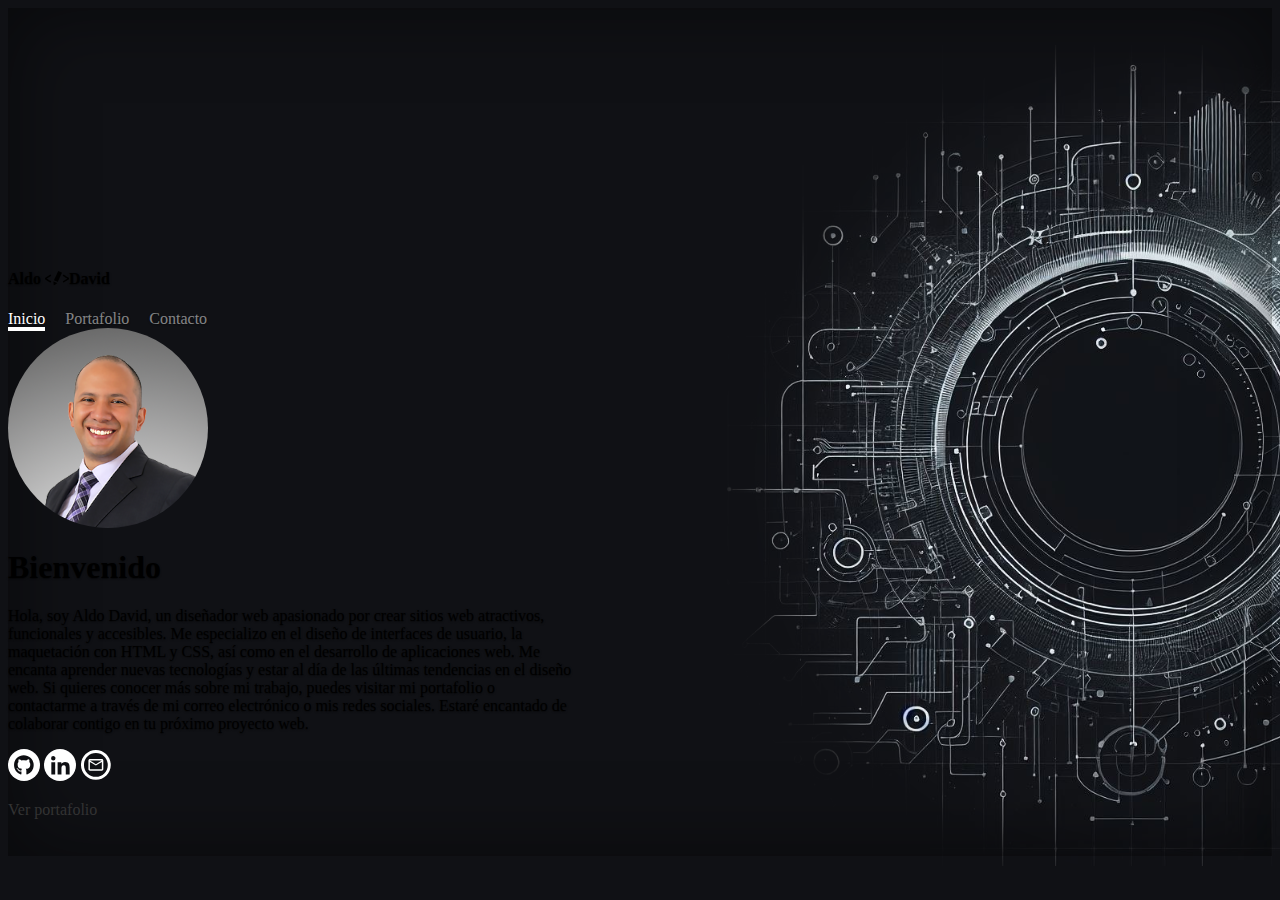
<file: index.html>
<!DOCTYPE html>
<html lang="en" class="h-100" data-bs-theme="auto">
<head>
    <meta charset="UTF-8">
    <meta name="viewport" content="width=device-width, initial-scale=1.0">
    <title>Aldo David</title>
    <link rel="shortcut icon" href="favicon2.ico" type="image/x-icon" />

    <link href="https://cdn.jsdelivr.net/npm/bootstrap@5.3.2/dist/css/bootstrap.min.css" rel="stylesheet" integrity="sha384-T3c6CoIi6uLrA9TneNEoa7RxnatzjcDSCmG1MXxSR1GAsXEV/Dwwykc2MPK8M2HN" crossorigin="anonymous">
    <script src="https://cdn.jsdelivr.net/npm/bootstrap@5.3.2/dist/js/bootstrap.bundle.min.js" integrity="sha384-C6RzsynM9kWDrMNeT87bh95OGNyZPhcTNXj1NW7RuBCsyN/o0jlpcV8Qyq46cDfL" crossorigin="anonymous"></script>

    <link href="styles/cover.css" rel="stylesheet">
    <link href="styles/fasticons.min.css" rel="stylesheet">
</head>
 
<body class="d-flex h-100 text-center text-bg-dark">
    <svg xmlns="http://www.w3.org/2000/svg" class="d-none">
        <symbol id="check2" viewBox="0 0 16 16">
        <path d="M13.854 3.646a.5.5 0 0 1 0 .708l-7 7a.5.5 0 0 1-.708 0l-3.5-3.5a.5.5 0 1 1 .708-.708L6.5 10.293l6.646-6.647a.5.5 0 0 1 .708 0z"/>
        </symbol>
        <symbol id="circle-half" viewBox="0 0 16 16">
        <path d="M8 15A7 7 0 1 0 8 1v14zm0 1A8 8 0 1 1 8 0a8 8 0 0 1 0 16z"/>
        </symbol>
        <symbol id="moon-stars-fill" viewBox="0 0 16 16">
        <path d="M6 .278a.768.768 0 0 1 .08.858 7.208 7.208 0 0 0-.878 3.46c0 4.021 3.278 7.277 7.318 7.277.527 0 1.04-.055 1.533-.16a.787.787 0 0 1 .81.316.733.733 0 0 1-.031.893A8.349 8.349 0 0 1 8.344 16C3.734 16 0 12.286 0 7.71 0 4.266 2.114 1.312 5.124.06A.752.752 0 0 1 6 .278z"/>
        <path d="M10.794 3.148a.217.217 0 0 1 .412 0l.387 1.162c.173.518.579.924 1.097 1.097l1.162.387a.217.217 0 0 1 0 .412l-1.162.387a1.734 1.734 0 0 0-1.097 1.097l-.387 1.162a.217.217 0 0 1-.412 0l-.387-1.162A1.734 1.734 0 0 0 9.31 6.593l-1.162-.387a.217.217 0 0 1 0-.412l1.162-.387a1.734 1.734 0 0 0 1.097-1.097l.387-1.162zM13.863.099a.145.145 0 0 1 .274 0l.258.774c.115.346.386.617.732.732l.774.258a.145.145 0 0 1 0 .274l-.774.258a1.156 1.156 0 0 0-.732.732l-.258.774a.145.145 0 0 1-.274 0l-.258-.774a1.156 1.156 0 0 0-.732-.732l-.774-.258a.145.145 0 0 1 0-.274l.774-.258c.346-.115.617-.386.732-.732L13.863.1z"/>
        </symbol>
        <symbol id="sun-fill" viewBox="0 0 16 16">
        <path d="M8 12a4 4 0 1 0 0-8 4 4 0 0 0 0 8zM8 0a.5.5 0 0 1 .5.5v2a.5.5 0 0 1-1 0v-2A.5.5 0 0 1 8 0zm0 13a.5.5 0 0 1 .5.5v2a.5.5 0 0 1-1 0v-2A.5.5 0 0 1 8 13zm8-5a.5.5 0 0 1-.5.5h-2a.5.5 0 0 1 0-1h2a.5.5 0 0 1 .5.5zM3 8a.5.5 0 0 1-.5.5h-2a.5.5 0 0 1 0-1h2A.5.5 0 0 1 3 8zm10.657-5.657a.5.5 0 0 1 0 .707l-1.414 1.415a.5.5 0 1 1-.707-.708l1.414-1.414a.5.5 0 0 1 .707 0zm-9.193 9.193a.5.5 0 0 1 0 .707L3.05 13.657a.5.5 0 0 1-.707-.707l1.414-1.414a.5.5 0 0 1 .707 0zm9.193 2.121a.5.5 0 0 1-.707 0l-1.414-1.414a.5.5 0 0 1 .707-.707l1.414 1.414a.5.5 0 0 1 0 .707zM4.464 4.465a.5.5 0 0 1-.707 0L2.343 3.05a.5.5 0 1 1 .707-.707l1.414 1.414a.5.5 0 0 1 0 .708z"/>
        </symbol>
        <symbol id="github" viewBox="0 0 32 32">
        <path d="M0 0v32h32V0H0zm18.855 24.555c-.45.08-.616-.198-.616-.428 0-.29.011-1.768.011-2.963 0-.835-.279-1.366-.605-1.644 1.982-.22 4.071-.493 4.071-3.916 0-.975-.348-1.463-.916-2.09.091-.23.396-1.178-.091-2.41-.745-.23-2.448.959-2.448.959a8.346 8.346 0 00-2.229-.3c-.755 0-1.521.101-2.228.3 0 0-1.704-1.19-2.449-.96-.487 1.227-.187 2.176-.09 2.411-.569.627-.836 1.115-.836 2.09 0 3.407 1.998 3.696 3.98 3.916-.257.23-.488.626-.568 1.194-.509.23-1.81.627-2.587-.744a1.866 1.866 0 00-1.367-.916c-.867-.011-.058.546-.058.546.578.268.985 1.296.985 1.296.52 1.591 3.006 1.056 3.006 1.056 0 .744.01 1.955.01 2.175 0 .23-.16.509-.616.428-3.535-1.184-6.01-4.548-6.01-8.48 0-4.918 3.76-8.652 8.678-8.652 4.918 0 8.904 3.734 8.904 8.652.005 3.932-2.395 7.302-5.93 8.48zM13.6 21.282c-.102.022-.198-.021-.209-.09-.01-.081.059-.15.16-.172.103-.011.199.032.21.101.016.07-.054.14-.161.161zm-.509-.048c0 .07-.08.128-.187.128-.118.011-.199-.048-.199-.128 0-.07.08-.129.188-.129.102-.01.198.049.198.129zm-.734-.059c-.021.07-.128.102-.22.07-.101-.022-.17-.102-.15-.172.022-.07.13-.102.22-.08.107.032.177.112.15.182zm-.659-.29c-.048.06-.15.049-.23-.031-.08-.07-.102-.172-.048-.22.048-.059.15-.048.23.032.07.07.096.177.048.22zm-.487-.487c-.049.032-.14 0-.199-.08-.058-.08-.058-.172 0-.21.06-.047.15-.01.199.07.059.08.059.177 0 .22zm-.348-.52c-.049.049-.13.022-.188-.032-.059-.07-.07-.15-.021-.187.048-.048.128-.021.187.032.059.07.07.15.022.188zm-.36-.396c-.02.048-.09.06-.15.022-.07-.033-.101-.091-.08-.14.022-.032.08-.048.15-.021.07.037.102.096.08.14z"/>
        </symbol>
        <symbol id="linkedin" viewBox="0 0 32 32">
        <path d="M32 0H0v32h32V0zM11.254 24.571H7.696V13.118h3.563V24.57h-.005zM9.475 11.554a2.063 2.063 0 010-4.125c1.136 0 2.063.926 2.063 2.062a2.06 2.06 0 01-2.063 2.063zM24.587 24.57H21.03V19c0-1.329-.026-3.037-1.848-3.037-1.853 0-2.137 1.446-2.137 2.94v5.668h-3.558V13.118H16.9v1.564h.048c.477-.9 1.64-1.848 3.37-1.848 3.6 0 4.27 2.373 4.27 5.459v6.278z"/>
        </symbol>
        <symbol id="email2" viewBox="0 0 24 24">
        <path fill-rule="evenodd" clip-rule="evenodd" d="M16 8H8C7.45 8 7.005 8.45 7.005 9L7 15C7 15.55 7.45 16 8 16H16C16.55 16 17 15.55 17 15V9C17 8.45 16.55 8 16 8ZM8.00001 9.99997L12 12.5L16 9.99997V15H8.00001V9.99997ZM8.00001 9.00001L12 11.5L16 9.00001H8.00001Z" fill="#ffffff"/>
        <path fill-rule="evenodd" clip-rule="evenodd" d="M12 22C17.5228 22 22 17.5228 22 12C22 6.47715 17.5228 2 12 2C6.47715 2 2 6.47715 2 12C2 17.5228 6.47715 22 12 22ZM12 20C16.4183 20 20 16.4183 20 12C20 7.58172 16.4183 4 12 4C7.58172 4 4 7.58172 4 12C4 16.4183 7.58172 20 12 20Z" fill="#ffffff"/>  
        </symbol>
        <symbol id="aldodavidlogo" viewBox="0 0 81.174026 48.778725"><g
        transform="translate(-61.51571,-190.398)"><path d="m 91.296707,253.01613 c -0.127407,-0.41825 -0.60334,-4.50505 -0.808934,-6.94625 -0.08579,-1.01865 -0.284236,-2.78018 -0.440994,-3.91453 -0.156758,-1.13434 -0.218791,-2.12866 -0.137852,-2.20959 0.08094,-0.0809 1.018154,0.27024 2.082701,0.78041 1.064547,0.51016 3.007102,1.4292 4.316789,2.0423 1.309688,0.61311 3.24445,1.52002 4.299483,2.01536 1.05503,0.49535 1.91823,0.95598 1.91823,1.02363 0,0.10553 -8.26278,5.73126 -10.392843,7.07598 -0.548396,0.34621 -0.761254,0.37997 -0.83658,0.13269 z M 74.871086,240.64961 c -10.042527,-6.27314 -11.388204,-7.10891 -12.36319,-7.67845 l -0.992188,-0.57959 v -2.07022 -2.07021 l 5.417753,-3.39376 c 2.979765,-1.86656 6.581405,-4.10942 8.003646,-4.98413 1.422241,-0.87471 3.089543,-1.91651 3.705115,-2.31511 0.615571,-0.3986 1.226989,-0.72472 1.358706,-0.72472 0.22934,0 2.416864,3.41862 2.416864,3.77702 0,0.18334 -1.717883,1.31938 -6.482292,4.28675 -9.263586,5.76957 -8.625525,5.32061 -8.069792,5.67806 1.49406,0.96097 6.883122,4.35746 10.381792,6.54319 2.290245,1.43079 4.165479,2.6822 4.167187,2.78091 0.0048,0.27835 -1.85616,3.33357 -2.20878,3.62622 -0.220124,0.18268 -1.812913,-0.67598 -5.334821,-2.87596 z m 48.311284,1.96742 c -0.44687,-0.66214 -0.81249,-1.30241 -0.81249,-1.42281 0,-0.12041 -0.17859,-0.36715 -0.39688,-0.5483 -0.21828,-0.18116 -0.39687,-0.42973 -0.39687,-0.55237 0,-0.25943 3.60147,-2.62658 8.06979,-5.30407 1.01865,-0.61038 1.91162,-1.18968 1.98438,-1.28731 0.0728,-0.0976 0.97144,-0.66457 1.99707,-1.25984 1.02563,-0.59528 2.13404,-1.30036 2.46314,-1.56685 l 0.59837,-0.48452 -1.6694,-1.00517 c -0.91816,-0.55284 -2.35152,-1.44493 -3.18522,-1.98242 -0.83371,-0.53748 -2.56012,-1.61947 -3.83646,-2.40442 -3.52336,-2.16686 -6.42167,-4.05226 -6.42167,-4.17741 0,-0.26028 2.41621,-3.78733 2.58888,-3.77911 0.10408,0.005 1.32034,0.71766 2.70279,1.58377 1.38244,0.86611 3.34698,2.07227 4.36562,2.68035 1.01865,0.60808 1.91162,1.1753 1.98438,1.2605 0.0728,0.0852 0.37041,0.29838 0.66146,0.47374 0.73983,0.44577 3.29873,2.00824 3.81097,2.327 0.23385,0.14552 1.37705,0.8556 2.54044,1.57795 1.16339,0.72235 2.2054,1.43672 2.31559,1.5875 0.11018,0.15077 0.16971,1.10627 0.13229,2.12333 l -0.068,1.8492 -5.55625,3.50178 c -3.05594,1.92597 -5.81711,3.65368 -6.13593,3.83934 -1.39565,0.81276 -3.25337,1.96069 -4.89635,3.02559 -0.97452,0.63164 -1.82929,1.14844 -1.89948,1.14844 -0.0702,0 -0.49325,-0.54175 -0.94013,-1.20389 z m -20.52395,-1.72472 c -0.58208,-0.283 -2.54661,-1.21121 -4.365623,-2.0627 -1.819015,-0.85149 -3.991906,-1.87137 -4.82865,-2.26639 -0.836745,-0.39503 -1.521355,-0.82567 -1.521355,-0.95697 0,-0.26474 0.936632,-2.34682 2.910417,-6.46971 0.718673,-1.50118 1.679451,-3.54405 2.135064,-4.53971 1.066755,-2.3312 1.982934,-4.30191 4.347227,-9.35091 2.30867,-4.93022 3.26211,-7.00052 4.23426,-9.19427 0.40304,-0.90951 0.88027,-1.65365 1.06051,-1.65365 0.30823,0 1.70302,0.60528 6.08232,2.63947 4.4367,2.06084 6.19394,2.92994 6.2989,3.11532 0.0618,0.10908 -0.37772,1.22019 -0.97663,2.46913 -0.59892,1.24893 -1.49346,3.15393 -1.98787,4.23333 -0.49441,1.0794 -1.65527,3.55563 -2.57969,5.50273 -0.92441,1.9471 -1.68075,3.58221 -1.68075,3.63357 0,0.0513 -0.77391,1.71823 -1.7198,3.70416 -0.94588,1.98594 -1.71979,3.64657 -1.71979,3.69031 0,0.0437 -0.72668,1.60581 -1.61485,3.47127 -0.88818,1.86547 -1.71867,3.65964 -1.84554,3.98707 -0.27832,0.71827 -0.82517,0.73004 -2.22815,0.0479 z"
        /></g></symbol>
    </svg>

    <div class="dropdown position-fixed bottom-0 end-0 mb-3 me-3 bd-mode-toggle" style="visibility: hidden;">
        <button class="btn btn-bd-primary py-2 dropdown-toggle d-flex align-items-center"
                id="bd-lang"
                type="button"
                aria-expanded="false"
                data-bs-toggle="dropdown"
                aria-label="Toggle language (auto)">
        ES
        <span class="visually-hidden" id="bd-theme-text">Cambiar idioma</span>
        </button>
        <ul class="dropdown-menu dropdown-menu-end shadow" aria-labelledby="bd-theme-text">
        <li>
            <button type="button" class="dropdown-item d-flex align-items-center" data-bs-theme-value="es" aria-pressed="true">
            ES Español
            <svg class="bi ms-auto d-none" width="1em" height="1em"><use href="#check2"></use></svg>
            </button>
        </li>
        <li>
            <button type="button" class="dropdown-item d-flex align-items-center" data-bs-theme-value="en" aria-pressed="false">
            EN English
            <svg class="bi ms-auto d-none" width="1em" height="1em"><use href="#check2"></use></svg>
            </button>
        </li>
        </ul>
    </div>

        
    <div class="cover-container d-flex w-100 h-100 p-3 mx-auto flex-column">
      <header class="mb-auto">
        <div>
          <h4 class="float-md-start mb-0" style="vertical-align: top">Aldo <svg class="bi me-2 opacity-50 theme-icon" width="1.5em" height="1.5em"><use href="#aldodavidlogo"></use></svg>David</h4>
          <nav class="nav nav-masthead justify-content-center float-md-end">
            <a class="nav-link fw-bold py-1 px-0 active" aria-current="page" href="index.html">Inicio</a>
            <a class="nav-link fw-bold py-1 px-0" href="projects.html">Portafolio</a>
            <a class="nav-link fw-bold py-1 px-0" href="contact.html">Contacto</a>
          </nav>
        </div>
      </header>
    
      
      <main class="wrapper_index px-3"> 
      
        <div class="grid-izq">  
        <div class="fotoaldo"></div>
        <h1>Bienvenido</h1>
      
        
      
        <p class="lead">Hola, soy Aldo David, un diseñador web apasionado por crear sitios web atractivos, funcionales y accesibles. Me especializo en el diseño de interfaces de usuario, la maquetación con HTML y CSS, así como en el desarrollo de aplicaciones web. Me encanta aprender nuevas tecnologías y estar al día de las últimas tendencias en el diseño web. Si quieres conocer más sobre mi trabajo, puedes visitar mi portafolio o contactarme a través de mi correo electrónico o mis redes sociales. Estaré encantado de colaborar contigo en tu próximo proyecto web.</p>

        <a href="https://github.com/aldodavidestela" target="_blank">
        <div class="icon is-circle">
            <svg>
                <use xlink:href="#github"></use>
            </svg>
        </div>
        </a>

        <a href="https://www.linkedin.com/in/aldoestela/" target="_blank">
        <div class="icon is-circle">
            <svg>
                <use xlink:href="#linkedin"></use>
            </svg>
        </div>
        </a>

        <a href="mailto:aldo.david@gmail.com" target="_blank">
          <div class="icon is-circle">  
              <svg>
                  <use href="#email2"></use>
              </svg>
          </div>
          </a>

        <p class="lead">
          <a href="projects.html" class="btn btn-lg btn-light fw-bold border-white bg-white">Ver portafolio</a>
        </p>
      </div>

        <div class="grid-der-index">
          <iframe width="560" height="315" src="https://www.youtube.com/embed/F8pM4gDMqg0?si=1RXhsPLoy7HNcX51" title="YouTube video player" frameborder="0" allow="accelerometer; autoplay; clipboard-write; encrypted-media; gyroscope; picture-in-picture; web-share" allowfullscreen></iframe>
        </div>

      </main>
    
      <footer class="mt-auto text-white-50">
        <p style="visibility: hidden; font-size: 60%">Cover template for <a href="https://getbootstrap.com/" class="text-white">Bootstrap</a>, by <a href="https://twitter.com/mdo" class="text-white">@mdo</a>.</p>
      </footer>
    </div>
    
    <script src="js/fasticons.min.js"></script>

</body>
</html>
</file>
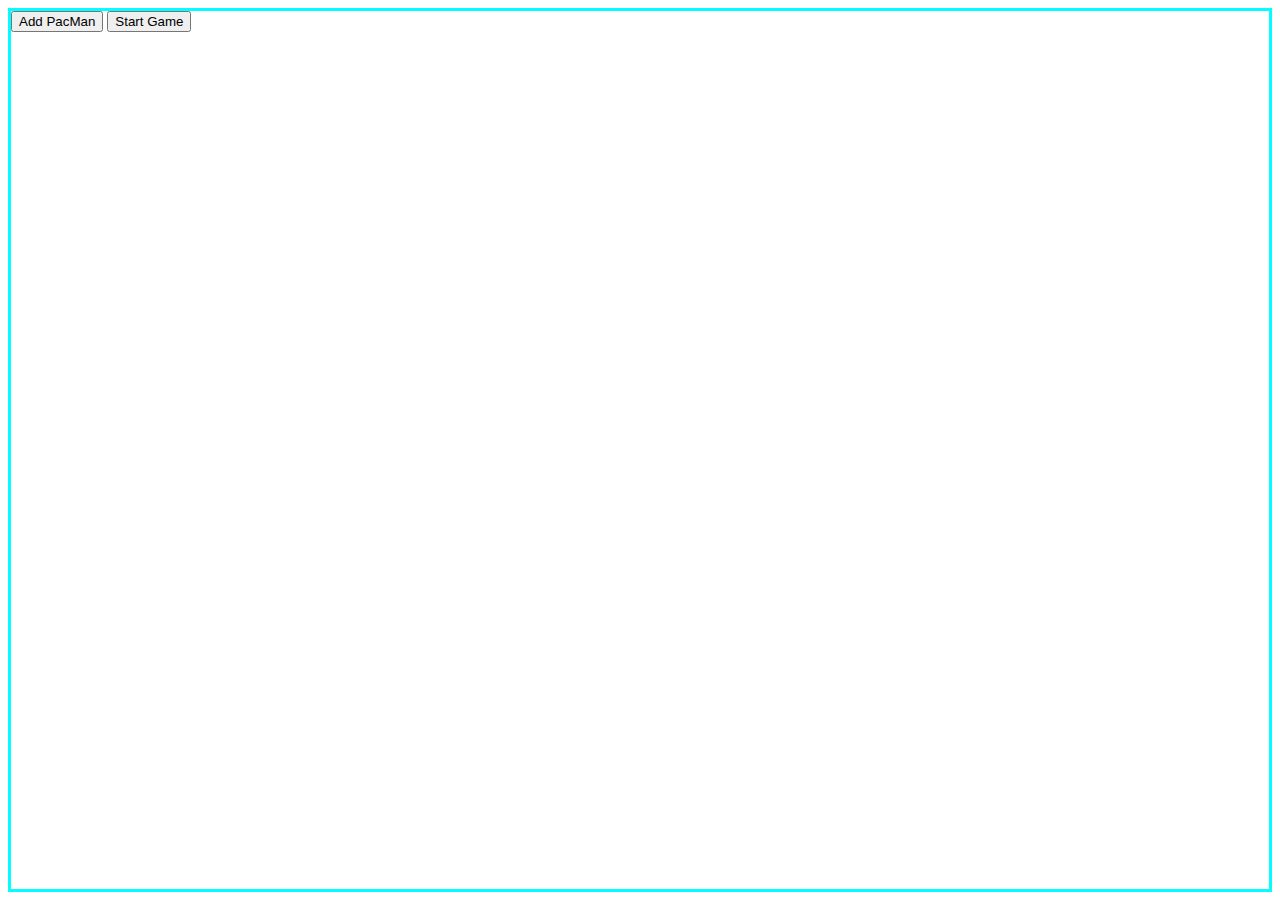
<file: js/pacmen/index.html>
<html>
<head>
    <script src="pacmen.js"></script>
</head>

<body style="border-style: solid; border-color: cyan; overflow: hidden">
    <div id='game'>
        <button onclick='makeOne()' width='200' height='30'>Add PacMan</button>
        <button onclick='update()' width='200' height='30'>Start Game</button>

    </div>
</body>

</html>
</file>
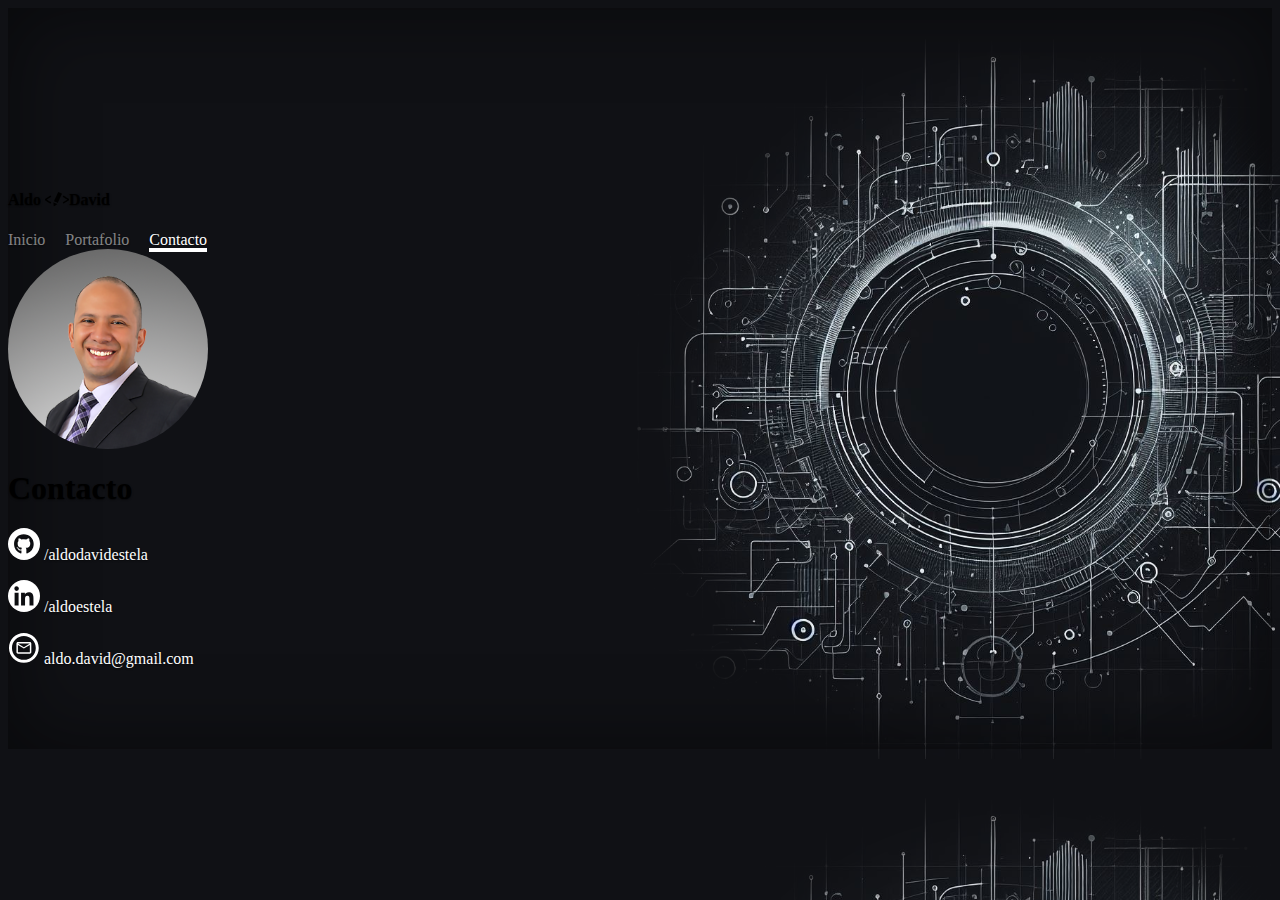
<file: contact.html>
<!DOCTYPE html>
<html lang="en" class="h-100" data-bs-theme="auto">
<head>
    <meta charset="UTF-8">
    <meta name="viewport" content="width=device-width, initial-scale=1.0">
    <title>Aldo David</title>
    <link rel="shortcut icon" href="favicon2.ico" type="image/x-icon" />

    <link href="https://cdn.jsdelivr.net/npm/bootstrap@5.3.2/dist/css/bootstrap.min.css" rel="stylesheet" integrity="sha384-T3c6CoIi6uLrA9TneNEoa7RxnatzjcDSCmG1MXxSR1GAsXEV/Dwwykc2MPK8M2HN" crossorigin="anonymous">
    <script src="https://cdn.jsdelivr.net/npm/bootstrap@5.3.2/dist/js/bootstrap.bundle.min.js" integrity="sha384-C6RzsynM9kWDrMNeT87bh95OGNyZPhcTNXj1NW7RuBCsyN/o0jlpcV8Qyq46cDfL" crossorigin="anonymous"></script>

    <link href="styles/cover.css" rel="stylesheet">
    <link href="styles/fasticons.min.css" rel="stylesheet">
  </head>
 
<body class="d-flex h-100 text-center text-bg-dark">
    <svg xmlns="http://www.w3.org/2000/svg" class="d-none">
        <symbol id="github" viewBox="0 0 32 32">
        <path d="M0 0v32h32V0H0zm18.855 24.555c-.45.08-.616-.198-.616-.428 0-.29.011-1.768.011-2.963 0-.835-.279-1.366-.605-1.644 1.982-.22 4.071-.493 4.071-3.916 0-.975-.348-1.463-.916-2.09.091-.23.396-1.178-.091-2.41-.745-.23-2.448.959-2.448.959a8.346 8.346 0 00-2.229-.3c-.755 0-1.521.101-2.228.3 0 0-1.704-1.19-2.449-.96-.487 1.227-.187 2.176-.09 2.411-.569.627-.836 1.115-.836 2.09 0 3.407 1.998 3.696 3.98 3.916-.257.23-.488.626-.568 1.194-.509.23-1.81.627-2.587-.744a1.866 1.866 0 00-1.367-.916c-.867-.011-.058.546-.058.546.578.268.985 1.296.985 1.296.52 1.591 3.006 1.056 3.006 1.056 0 .744.01 1.955.01 2.175 0 .23-.16.509-.616.428-3.535-1.184-6.01-4.548-6.01-8.48 0-4.918 3.76-8.652 8.678-8.652 4.918 0 8.904 3.734 8.904 8.652.005 3.932-2.395 7.302-5.93 8.48zM13.6 21.282c-.102.022-.198-.021-.209-.09-.01-.081.059-.15.16-.172.103-.011.199.032.21.101.016.07-.054.14-.161.161zm-.509-.048c0 .07-.08.128-.187.128-.118.011-.199-.048-.199-.128 0-.07.08-.129.188-.129.102-.01.198.049.198.129zm-.734-.059c-.021.07-.128.102-.22.07-.101-.022-.17-.102-.15-.172.022-.07.13-.102.22-.08.107.032.177.112.15.182zm-.659-.29c-.048.06-.15.049-.23-.031-.08-.07-.102-.172-.048-.22.048-.059.15-.048.23.032.07.07.096.177.048.22zm-.487-.487c-.049.032-.14 0-.199-.08-.058-.08-.058-.172 0-.21.06-.047.15-.01.199.07.059.08.059.177 0 .22zm-.348-.52c-.049.049-.13.022-.188-.032-.059-.07-.07-.15-.021-.187.048-.048.128-.021.187.032.059.07.07.15.022.188zm-.36-.396c-.02.048-.09.06-.15.022-.07-.033-.101-.091-.08-.14.022-.032.08-.048.15-.021.07.037.102.096.08.14z"/>
        </symbol>
        <symbol id="linkedin" viewBox="0 0 32 32">
        <path d="M32 0H0v32h32V0zM11.254 24.571H7.696V13.118h3.563V24.57h-.005zM9.475 11.554a2.063 2.063 0 010-4.125c1.136 0 2.063.926 2.063 2.062a2.06 2.06 0 01-2.063 2.063zM24.587 24.57H21.03V19c0-1.329-.026-3.037-1.848-3.037-1.853 0-2.137 1.446-2.137 2.94v5.668h-3.558V13.118H16.9v1.564h.048c.477-.9 1.64-1.848 3.37-1.848 3.6 0 4.27 2.373 4.27 5.459v6.278z"/>
        </symbol>
        <symbol id="email2" viewBox="0 0 24 24">
        <path fill-rule="evenodd" clip-rule="evenodd" d="M16 8H8C7.45 8 7.005 8.45 7.005 9L7 15C7 15.55 7.45 16 8 16H16C16.55 16 17 15.55 17 15V9C17 8.45 16.55 8 16 8ZM8.00001 9.99997L12 12.5L16 9.99997V15H8.00001V9.99997ZM8.00001 9.00001L12 11.5L16 9.00001H8.00001Z" fill="#ffffff"/>
        <path fill-rule="evenodd" clip-rule="evenodd" d="M12 22C17.5228 22 22 17.5228 22 12C22 6.47715 17.5228 2 12 2C6.47715 2 2 6.47715 2 12C2 17.5228 6.47715 22 12 22ZM12 20C16.4183 20 20 16.4183 20 12C20 7.58172 16.4183 4 12 4C7.58172 4 4 7.58172 4 12C4 16.4183 7.58172 20 12 20Z" fill="#ffffff"/>  
        </symbol>
        <symbol id="aldodavidlogo" viewBox="0 0 81.174026 48.778725"><g
        transform="translate(-61.51571,-190.398)"><path d="m 91.296707,253.01613 c -0.127407,-0.41825 -0.60334,-4.50505 -0.808934,-6.94625 -0.08579,-1.01865 -0.284236,-2.78018 -0.440994,-3.91453 -0.156758,-1.13434 -0.218791,-2.12866 -0.137852,-2.20959 0.08094,-0.0809 1.018154,0.27024 2.082701,0.78041 1.064547,0.51016 3.007102,1.4292 4.316789,2.0423 1.309688,0.61311 3.24445,1.52002 4.299483,2.01536 1.05503,0.49535 1.91823,0.95598 1.91823,1.02363 0,0.10553 -8.26278,5.73126 -10.392843,7.07598 -0.548396,0.34621 -0.761254,0.37997 -0.83658,0.13269 z M 74.871086,240.64961 c -10.042527,-6.27314 -11.388204,-7.10891 -12.36319,-7.67845 l -0.992188,-0.57959 v -2.07022 -2.07021 l 5.417753,-3.39376 c 2.979765,-1.86656 6.581405,-4.10942 8.003646,-4.98413 1.422241,-0.87471 3.089543,-1.91651 3.705115,-2.31511 0.615571,-0.3986 1.226989,-0.72472 1.358706,-0.72472 0.22934,0 2.416864,3.41862 2.416864,3.77702 0,0.18334 -1.717883,1.31938 -6.482292,4.28675 -9.263586,5.76957 -8.625525,5.32061 -8.069792,5.67806 1.49406,0.96097 6.883122,4.35746 10.381792,6.54319 2.290245,1.43079 4.165479,2.6822 4.167187,2.78091 0.0048,0.27835 -1.85616,3.33357 -2.20878,3.62622 -0.220124,0.18268 -1.812913,-0.67598 -5.334821,-2.87596 z m 48.311284,1.96742 c -0.44687,-0.66214 -0.81249,-1.30241 -0.81249,-1.42281 0,-0.12041 -0.17859,-0.36715 -0.39688,-0.5483 -0.21828,-0.18116 -0.39687,-0.42973 -0.39687,-0.55237 0,-0.25943 3.60147,-2.62658 8.06979,-5.30407 1.01865,-0.61038 1.91162,-1.18968 1.98438,-1.28731 0.0728,-0.0976 0.97144,-0.66457 1.99707,-1.25984 1.02563,-0.59528 2.13404,-1.30036 2.46314,-1.56685 l 0.59837,-0.48452 -1.6694,-1.00517 c -0.91816,-0.55284 -2.35152,-1.44493 -3.18522,-1.98242 -0.83371,-0.53748 -2.56012,-1.61947 -3.83646,-2.40442 -3.52336,-2.16686 -6.42167,-4.05226 -6.42167,-4.17741 0,-0.26028 2.41621,-3.78733 2.58888,-3.77911 0.10408,0.005 1.32034,0.71766 2.70279,1.58377 1.38244,0.86611 3.34698,2.07227 4.36562,2.68035 1.01865,0.60808 1.91162,1.1753 1.98438,1.2605 0.0728,0.0852 0.37041,0.29838 0.66146,0.47374 0.73983,0.44577 3.29873,2.00824 3.81097,2.327 0.23385,0.14552 1.37705,0.8556 2.54044,1.57795 1.16339,0.72235 2.2054,1.43672 2.31559,1.5875 0.11018,0.15077 0.16971,1.10627 0.13229,2.12333 l -0.068,1.8492 -5.55625,3.50178 c -3.05594,1.92597 -5.81711,3.65368 -6.13593,3.83934 -1.39565,0.81276 -3.25337,1.96069 -4.89635,3.02559 -0.97452,0.63164 -1.82929,1.14844 -1.89948,1.14844 -0.0702,0 -0.49325,-0.54175 -0.94013,-1.20389 z m -20.52395,-1.72472 c -0.58208,-0.283 -2.54661,-1.21121 -4.365623,-2.0627 -1.819015,-0.85149 -3.991906,-1.87137 -4.82865,-2.26639 -0.836745,-0.39503 -1.521355,-0.82567 -1.521355,-0.95697 0,-0.26474 0.936632,-2.34682 2.910417,-6.46971 0.718673,-1.50118 1.679451,-3.54405 2.135064,-4.53971 1.066755,-2.3312 1.982934,-4.30191 4.347227,-9.35091 2.30867,-4.93022 3.26211,-7.00052 4.23426,-9.19427 0.40304,-0.90951 0.88027,-1.65365 1.06051,-1.65365 0.30823,0 1.70302,0.60528 6.08232,2.63947 4.4367,2.06084 6.19394,2.92994 6.2989,3.11532 0.0618,0.10908 -0.37772,1.22019 -0.97663,2.46913 -0.59892,1.24893 -1.49346,3.15393 -1.98787,4.23333 -0.49441,1.0794 -1.65527,3.55563 -2.57969,5.50273 -0.92441,1.9471 -1.68075,3.58221 -1.68075,3.63357 0,0.0513 -0.77391,1.71823 -1.7198,3.70416 -0.94588,1.98594 -1.71979,3.64657 -1.71979,3.69031 0,0.0437 -0.72668,1.60581 -1.61485,3.47127 -0.88818,1.86547 -1.71867,3.65964 -1.84554,3.98707 -0.27832,0.71827 -0.82517,0.73004 -2.22815,0.0479 z"
        /></g></symbol>
    </svg>
        
    <div class="cover-container d-flex w-100 h-100 p-3 mx-auto flex-column">
      <header class="mb-auto">
        <div>
          <h4 class="float-md-start mb-0">Aldo <svg class="bi me-2 opacity-50 theme-icon" width="1.5em" height="1.5em"><use href="#aldodavidlogo"></use></svg>David</h4>
          <nav class="nav nav-masthead justify-content-center float-md-end">
            <a class="nav-link fw-bold py-1 px-0" href="index.html">Inicio</a>
            <a class="nav-link fw-bold py-1 px-0" href="projects.html">Portafolio</a>
            <a class="nav-link fw-bold py-1 px-0 active" aria-current="page" href="contact.html">Contacto</a>
          </nav>
        </div>
      </header>
    
      <main class="wrapper">
        
        <div class="grid-izq">
        <div class="fotoaldo"></div>
        <h1>Contacto</h1>
        <p><a class="lead" href="https://github.com/aldodavidestela" target="_blank">
          <div class="icon is-circle"><svg style="fill:#ffffff"><use xlink:href="#github"></use></svg></div> /aldodavidestela</a></p>
  
        <p><a class="lead" href="https://www.linkedin.com/in/aldoestela" target="_blank">
          <div class="icon is-circle"><svg style="fill:#ffffff"><use xlink:href="#linkedin"></use></svg></div> /aldoestela</a></p>

        <p><a class="lead" href="mailto:aldo.david@gmail.com" target="_blank">
          <div class="icon is-circle"><svg style="fill:#ffffff"><use xlink:href="#email2"></use></svg></div> aldo.david@gmail.com</a></p>
  

      </main>
    
      <footer class="mt-auto text-white-50">
        <p style="visibility: hidden; font-size: 60%">Cover template for <a href="https://getbootstrap.com/" class="text-white">Bootstrap</a>, by <a href="https://twitter.com/mdo" class="text-white">@mdo</a>.</p>
      </footer>
    </div>
    
    <script src="js/fasticons.min.js"></script>


</body>
</html>
</file>
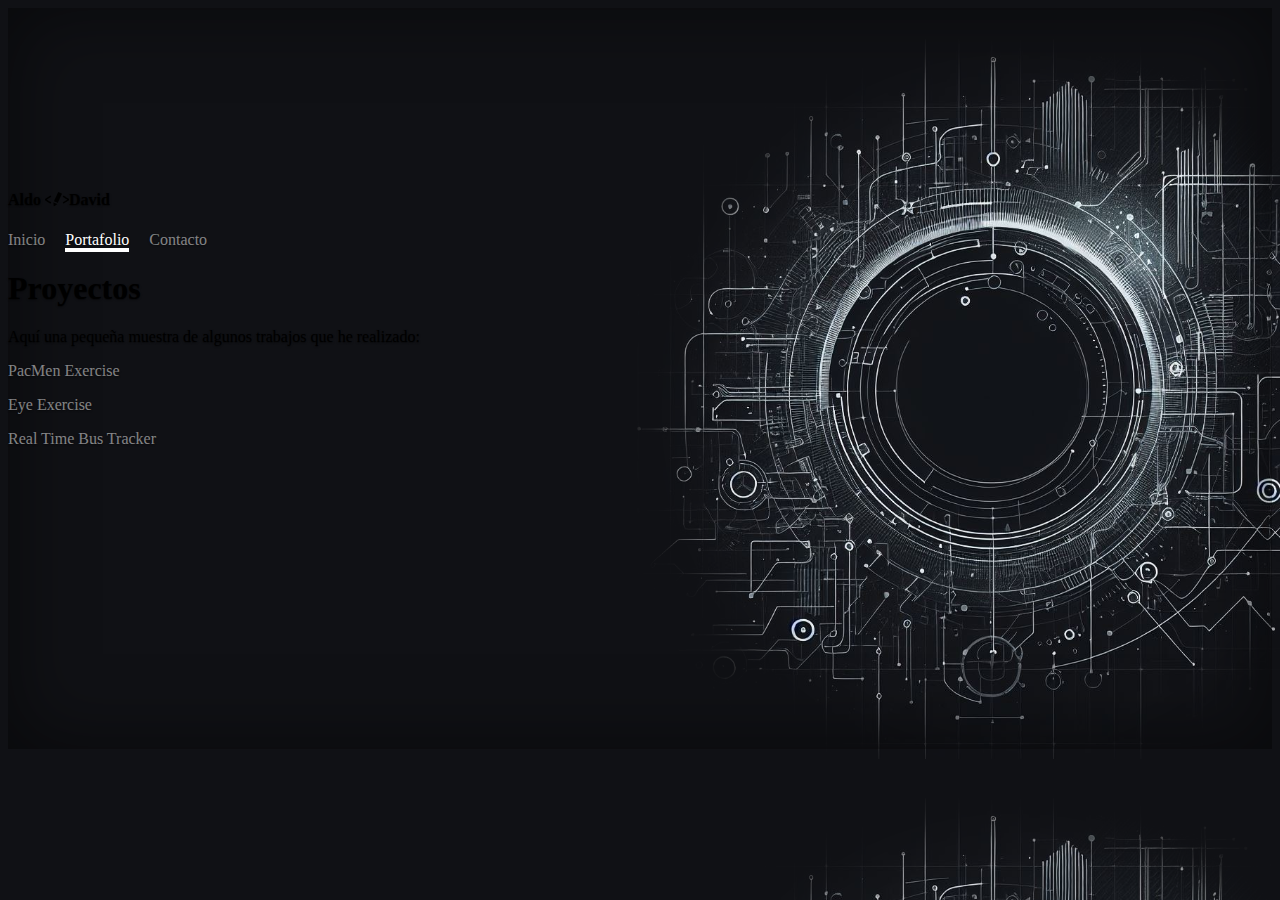
<file: projects.html>
<!DOCTYPE html>
<html lang="en" class="h-100" data-bs-theme="auto">
<head>
    <meta charset="UTF-8">
    <meta name="viewport" content="width=device-width, initial-scale=1.0">
    <title>Aldo David</title>
    <link rel="shortcut icon" href="favicon2.ico" type="image/x-icon" />

    <link href="https://cdn.jsdelivr.net/npm/bootstrap@5.3.2/dist/css/bootstrap.min.css" rel="stylesheet" integrity="sha384-T3c6CoIi6uLrA9TneNEoa7RxnatzjcDSCmG1MXxSR1GAsXEV/Dwwykc2MPK8M2HN" crossorigin="anonymous">
    <script src="https://cdn.jsdelivr.net/npm/bootstrap@5.3.2/dist/js/bootstrap.bundle.min.js" integrity="sha384-C6RzsynM9kWDrMNeT87bh95OGNyZPhcTNXj1NW7RuBCsyN/o0jlpcV8Qyq46cDfL" crossorigin="anonymous"></script>

    <link href="styles/cover.css" rel="stylesheet">

  </head>
 
<body class="d-flex h-100 text-center text-bg-dark">
    <svg xmlns="http://www.w3.org/2000/svg" class="d-none">
        <symbol id="aldodavidlogo" viewBox="0 0 81.174026 48.778725"><g
        transform="translate(-61.51571,-190.398)"><path d="m 91.296707,253.01613 c -0.127407,-0.41825 -0.60334,-4.50505 -0.808934,-6.94625 -0.08579,-1.01865 -0.284236,-2.78018 -0.440994,-3.91453 -0.156758,-1.13434 -0.218791,-2.12866 -0.137852,-2.20959 0.08094,-0.0809 1.018154,0.27024 2.082701,0.78041 1.064547,0.51016 3.007102,1.4292 4.316789,2.0423 1.309688,0.61311 3.24445,1.52002 4.299483,2.01536 1.05503,0.49535 1.91823,0.95598 1.91823,1.02363 0,0.10553 -8.26278,5.73126 -10.392843,7.07598 -0.548396,0.34621 -0.761254,0.37997 -0.83658,0.13269 z M 74.871086,240.64961 c -10.042527,-6.27314 -11.388204,-7.10891 -12.36319,-7.67845 l -0.992188,-0.57959 v -2.07022 -2.07021 l 5.417753,-3.39376 c 2.979765,-1.86656 6.581405,-4.10942 8.003646,-4.98413 1.422241,-0.87471 3.089543,-1.91651 3.705115,-2.31511 0.615571,-0.3986 1.226989,-0.72472 1.358706,-0.72472 0.22934,0 2.416864,3.41862 2.416864,3.77702 0,0.18334 -1.717883,1.31938 -6.482292,4.28675 -9.263586,5.76957 -8.625525,5.32061 -8.069792,5.67806 1.49406,0.96097 6.883122,4.35746 10.381792,6.54319 2.290245,1.43079 4.165479,2.6822 4.167187,2.78091 0.0048,0.27835 -1.85616,3.33357 -2.20878,3.62622 -0.220124,0.18268 -1.812913,-0.67598 -5.334821,-2.87596 z m 48.311284,1.96742 c -0.44687,-0.66214 -0.81249,-1.30241 -0.81249,-1.42281 0,-0.12041 -0.17859,-0.36715 -0.39688,-0.5483 -0.21828,-0.18116 -0.39687,-0.42973 -0.39687,-0.55237 0,-0.25943 3.60147,-2.62658 8.06979,-5.30407 1.01865,-0.61038 1.91162,-1.18968 1.98438,-1.28731 0.0728,-0.0976 0.97144,-0.66457 1.99707,-1.25984 1.02563,-0.59528 2.13404,-1.30036 2.46314,-1.56685 l 0.59837,-0.48452 -1.6694,-1.00517 c -0.91816,-0.55284 -2.35152,-1.44493 -3.18522,-1.98242 -0.83371,-0.53748 -2.56012,-1.61947 -3.83646,-2.40442 -3.52336,-2.16686 -6.42167,-4.05226 -6.42167,-4.17741 0,-0.26028 2.41621,-3.78733 2.58888,-3.77911 0.10408,0.005 1.32034,0.71766 2.70279,1.58377 1.38244,0.86611 3.34698,2.07227 4.36562,2.68035 1.01865,0.60808 1.91162,1.1753 1.98438,1.2605 0.0728,0.0852 0.37041,0.29838 0.66146,0.47374 0.73983,0.44577 3.29873,2.00824 3.81097,2.327 0.23385,0.14552 1.37705,0.8556 2.54044,1.57795 1.16339,0.72235 2.2054,1.43672 2.31559,1.5875 0.11018,0.15077 0.16971,1.10627 0.13229,2.12333 l -0.068,1.8492 -5.55625,3.50178 c -3.05594,1.92597 -5.81711,3.65368 -6.13593,3.83934 -1.39565,0.81276 -3.25337,1.96069 -4.89635,3.02559 -0.97452,0.63164 -1.82929,1.14844 -1.89948,1.14844 -0.0702,0 -0.49325,-0.54175 -0.94013,-1.20389 z m -20.52395,-1.72472 c -0.58208,-0.283 -2.54661,-1.21121 -4.365623,-2.0627 -1.819015,-0.85149 -3.991906,-1.87137 -4.82865,-2.26639 -0.836745,-0.39503 -1.521355,-0.82567 -1.521355,-0.95697 0,-0.26474 0.936632,-2.34682 2.910417,-6.46971 0.718673,-1.50118 1.679451,-3.54405 2.135064,-4.53971 1.066755,-2.3312 1.982934,-4.30191 4.347227,-9.35091 2.30867,-4.93022 3.26211,-7.00052 4.23426,-9.19427 0.40304,-0.90951 0.88027,-1.65365 1.06051,-1.65365 0.30823,0 1.70302,0.60528 6.08232,2.63947 4.4367,2.06084 6.19394,2.92994 6.2989,3.11532 0.0618,0.10908 -0.37772,1.22019 -0.97663,2.46913 -0.59892,1.24893 -1.49346,3.15393 -1.98787,4.23333 -0.49441,1.0794 -1.65527,3.55563 -2.57969,5.50273 -0.92441,1.9471 -1.68075,3.58221 -1.68075,3.63357 0,0.0513 -0.77391,1.71823 -1.7198,3.70416 -0.94588,1.98594 -1.71979,3.64657 -1.71979,3.69031 0,0.0437 -0.72668,1.60581 -1.61485,3.47127 -0.88818,1.86547 -1.71867,3.65964 -1.84554,3.98707 -0.27832,0.71827 -0.82517,0.73004 -2.22815,0.0479 z"
        /></g></symbol>
    </svg>
        
    <div class="cover-container d-flex w-100 h-100 p-3 mx-auto flex-column">
      <header class="mb-auto">
        <div>
          <h4 class="float-md-start mb-0">Aldo <svg class="bi me-2 opacity-50 theme-icon" width="1.5em" height="1.5em"><use href="#aldodavidlogo"></use></svg>David</h4>
          <nav class="nav nav-masthead justify-content-center float-md-end">
            <a class="nav-link fw-bold py-1 px-0" href="index.html">Inicio</a>
            <a class="nav-link fw-bold py-1 px-0 active" aria-current="page" href="projects.html">Portafolio</a>
            <a class="nav-link fw-bold py-1 px-0" href="contact.html">Contacto</a>
          </nav>
        </div>
      </header>
    
      <main class="wrapper">
        
        <div class="grid-izq">
        <h1>Proyectos</h1>
        <p class="lead">Aquí una pequeña muestra de algunos trabajos que he realizado:</p>

        <p><a class="link-project fw-bold py-1 px-0" href="#" onclick="loadPacmen()">PacMen Exercise</a></p>
        <p class="explanation" id="pacmen">PacMen Exercise es una aplicación web que permite crear personajes de Pacman en posiciones aleatorias haciendo clic en el botón "Add PacMan". Al hacer clic en "Start Game" todos los personajes creados empezarán a moverse por la pantalla de pruebas rebotando en las paredes y cambiando su dirección.
        <a class="link-project fw-bold py-1 px-0" href="https://github.com/aldodavidestela/aldodavidestela.github.io/tree/main/js/pacmen" target="_blank">Ver en GitHub</a>  
        </p>
        <p><a class="link-project fw-bold py-1 px-0" href="#" onclick="loadEye()">Eye Exercise</a></p>
        <p class="explanation" id="eyes">Eye Exercise es una aplicación web que muestra dos ojos en pantalla, los cuales siguen la ubicación del mouse dentro de la pantalla de pruebas.
        <a class="link-project fw-bold py-1 px-0" href="https://github.com/aldodavidestela/aldodavidestela.github.io/tree/main/js/eyes" target="_blank">Ver en GitHub</a>
        </p>
        <p><a class="link-project fw-bold py-1 px-0" href="#" onclick="loadBusTracker()">Real Time Bus Tracker</a></p>
        <p class="explanation" id="busTracker">La aplicación web Real Time Bus Tracker, es un tracker en tiempo real de los buses controlados por la Autoridad de Transporte de la Bahía de Massachusetts (Massachusetts Bay Transportation Authority). Las ubicaciones de los buses se actualizan cada 15 segundos. Esta aplicación utiliza la API de Mapbox para la generación de los mapas.
        <a class="link-project fw-bold py-1 px-0" href="https://github.com/aldodavidestela/aldodavidestela.github.io/tree/main/js/busTracker" target="_blank">Ver en GitHub</a>  
        </p>
        </div>

        <div class="grid-der" id="tinyScreen">

        </div>


      </main>
    
      <footer class="mt-auto text-white-50">
        <p style="visibility: hidden; font-size: 60%">Cover template for <a href="https://getbootstrap.com/" class="text-white">Bootstrap</a>, by <a href="https://twitter.com/mdo" class="text-white">@mdo</a>.</p>
      </footer>
    </div>

    <script>
      function loadEye(){
        document.getElementById("tinyScreen").innerHTML='<object type="text/html" data="js/eyes/eyes.html" style="height: 100%; width: 100%"></object>';
        hideAll();
        document.getElementById("eyes").style.display='block';
      }

      function loadPacmen(){
        document.getElementById("tinyScreen").innerHTML='<object type="text/html" data="js/pacmen/index.html" style="height: 100%; width: 100%"></object>';
        hideAll();
        document.getElementById("pacmen").style.display='block';
      }

      function loadBusTracker(){
        document.getElementById("tinyScreen").innerHTML='<object type="text/html" data="js/busTracker/index.html" style="height: 100%; width: 100%"></object>';
        hideAll();
        document.getElementById("busTracker").style.display='block';
      }

      function hideAll(){
        document.getElementById("eyes").style.display='none';
        document.getElementById("pacmen").style.display='none';
        document.getElementById("busTracker").style.display='none';
      }
    </script>

</body>
</html>
</file>
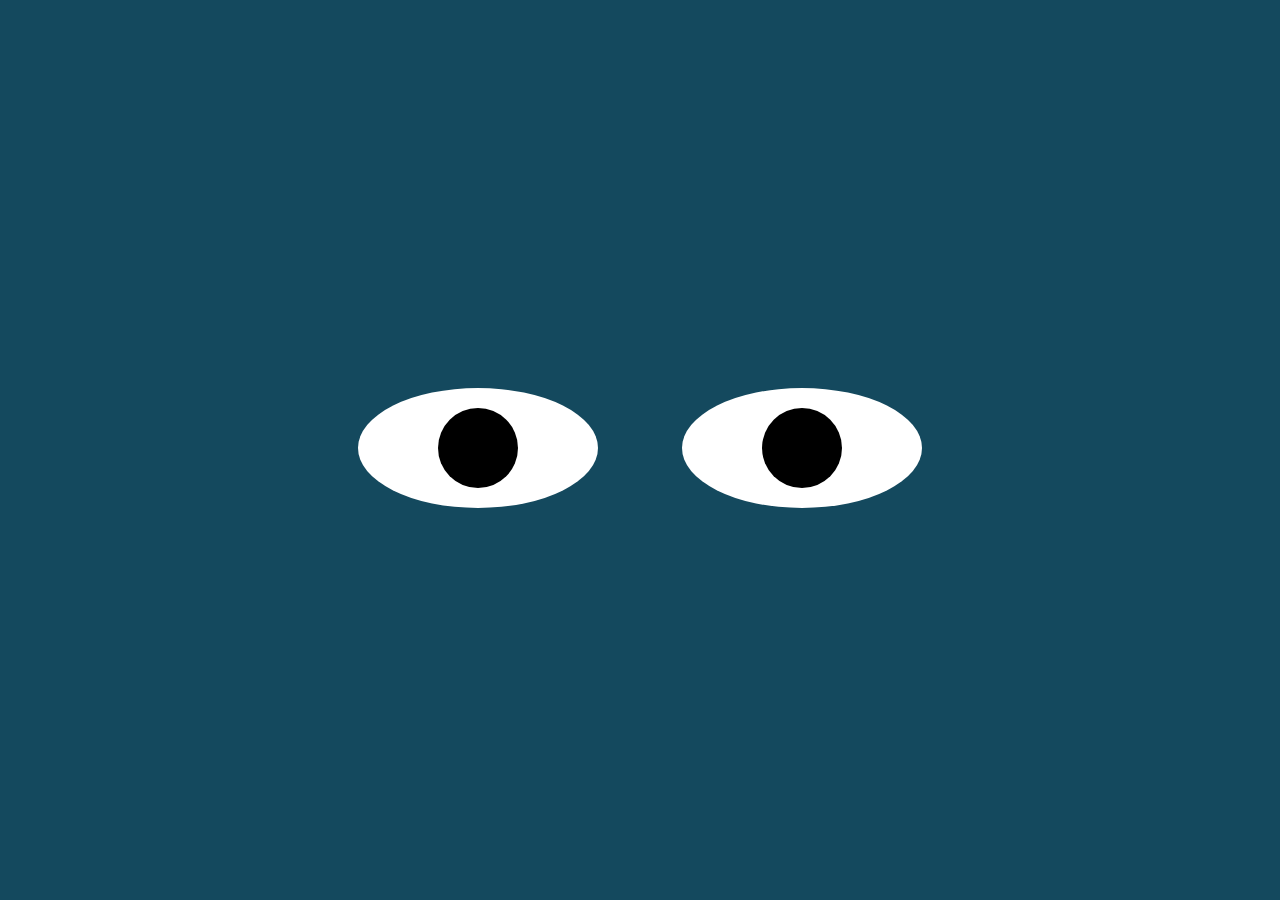
<file: js/eyes/eyes.html>
<html>
  <head> </head>
  <link rel="stylesheet" href="./eyes.css" />
  <body>
    <div class="eyes">
      <div class="eye">
        <div class="ball"></div>
      </div>
      <div class="eye">
        <div class="ball"></div>
      </div>
    </div>
  </body>
  <script src="./eyes.js"></script>
</html>
</file>
<file: styles/cover.css>
/*
 * Globals
 */


/* Custom default button */
.btn-light,
.btn-light:hover,
.btn-light:focus {
  color: #333;
  text-shadow: none; /* Prevent inheritance from `body` */
}


/*
 * Base structure
 */

body {
  text-shadow: 0 .05rem .1rem rgba(0, 0, 0, .5);
  box-shadow: inset 0 0 5rem rgba(0, 0, 0, .5);
  background-image: url(../images/fondo_2.png);
  background-size: cover;
}

.cover-container {
  max-width: 90%;
}

.text-container {
    max-width: 50%;
    text-align: left;
}

/*
 * Header
 */

.nav-masthead .nav-link {
  color: rgba(255, 255, 255, .5);
  border-bottom: .25rem solid transparent;
}

.nav-masthead .nav-link:hover,
.nav-masthead .nav-link:focus {
  border-bottom-color: rgba(255, 255, 255, .25);
}

.nav-masthead .nav-link + .nav-link {
  margin-left: 1rem;
}

.nav-masthead .active {
  color: #fff;
  border-bottom-color: #fff;
}


/* Additional */

  .bd-placeholder-img {
    font-size: 1.125rem;
    text-anchor: middle;
    -webkit-user-select: none;
    -moz-user-select: none;
    user-select: none;
  }

  @media (min-width: 768px) {
    .bd-placeholder-img-lg {
      font-size: 3.5rem;
    }
  }

  .b-example-divider {
    width: 100%;
    height: 3rem;
    background-color: rgba(0, 0, 0, .1);
    border: solid rgba(0, 0, 0, .15);
    border-width: 1px 0;
    box-shadow: inset 0 .5em 1.5em rgba(0, 0, 0, .1), inset 0 .125em .5em rgba(0, 0, 0, .15);
  }

  .b-example-vr {
    flex-shrink: 0;
    width: 1.5rem;
    height: 100vh;
  }

  .bi {
    vertical-align: -.125em;
    fill: currentColor;
  }

  .nav-scroller {
    position: relative;
    z-index: 2;
    height: 2.75rem;
    overflow-y: hidden;
  }

  .nav-scroller .nav {
    display: flex;
    flex-wrap: nowrap;
    padding-bottom: 1rem;
    margin-top: -1px;
    overflow-x: auto;
    text-align: center;
    white-space: nowrap;
    -webkit-overflow-scrolling: touch;
  }

  .btn-bd-primary {
    --bd-violet-bg: #712cf9;
    --bd-violet-rgb: 112.520718, 44.062154, 249.437846;

    --bs-btn-font-weight: 600;
    --bs-btn-color: var(--bs-white);
    --bs-btn-bg: var(--bd-violet-bg);
    --bs-btn-border-color: var(--bd-violet-bg);
    --bs-btn-hover-color: var(--bs-white);
    --bs-btn-hover-bg: #6528e0;
    --bs-btn-hover-border-color: #6528e0;
    --bs-btn-focus-shadow-rgb: var(--bd-violet-rgb);
    --bs-btn-active-color: var(--bs-btn-hover-color);
    --bs-btn-active-bg: #5a23c8;
    --bs-btn-active-border-color: #5a23c8;
  }

  .bd-mode-toggle {
    z-index: 1500;
  }

  .bd-mode-toggle .dropdown-menu .active .bi {
    display: block !important;
  }

  .eng {
    font-style: italic;
    font-size: 90%;
  }

  .fotoaldo {
    width: 200px;
    height: 200px;
    border-radius: 50%;
    background-image: url(../images/foto_cv_aldo_200x200.png);
  }

  a:link { 
    text-decoration: none; 
    
  } 
  
  a:visited { 
    text-decoration: none; 
    
  }

  .link-project {
    color: rgba(255, 255, 255, .5);
    border-bottom: .25rem solid transparent;
  }

  .link-project:hover, .link-project:focus {
  border-bottom-color: rgba(255, 255, 255, .25);
  }

  .active {
    color: #fff;
    border-bottom-color: #fff;
  }

  .wrapper_index {
    display: grid;
    gap: 20px;
    grid-template-columns: 50% 2% 45% 1fr;
    grid-template-rows: 1fr;
  }  


  .wrapper {
    display: grid;
    gap: 10px;
    grid-template-columns: 50% 5% 640px 1fr;
    grid-template-rows: 480px;
    /*grid-template-columns: 1fr 1fr 1fr 1fr 1fr;*/
  }  

  .grid-izq {
    grid-area: 1 / 1 / 1 / 1;
    text-align: left;
  }

  .grid-der {
    grid-area: 1 / 2 / 1 / 4;
    /*background-color: #ffffff;*/
  }
  
  .grid-der-index {
    grid-area: 1 / 2 / 1 / 4;
    align-items: center;
    vertical-align: middle;
    align-self: center;
    /*background-color: #ffffff;*/
  }

  .explanation {
    font-size: 100%;
    display:none;
  }

  .lead:link{
    color: #ffffff; 
  }
  .lead:visited{
    color: #ffffff;
  }
  .lead:hover{
    color: #ffffff;
  }
  .lead:active{
    color: #ffffff;
  }
</file>
<file: js/eyes/eyes.css>
body {
  margin: 0;
  padding: 0;
  background: #14495e;
}

.eyes {
  position: absolute;
  top: 50%;
  transform: translateY(-50%);
  width: 100%;
  text-align: center;
}
.eye {
  width: 240px;
  height: 120px;
  background: #fff;
  display: inline-block;
  margin: 40px;
  border-radius: 50%;
  position: relative;
  overflow: hidden;
}
.ball {
  width: 80px;
  height: 80px;
  background: #000;
  position: absolute;
  top: 50%;
  left: 50%;
  transform: translate(-50%, -50%);
  border-radius: 50%;
}
</file>
<file: styles/fasticons.min.css>
.icon{display:inline-block;min-width:32px;max-width:32px;min-height:32px;max-height:32px;overflow:hidden;fill:gray}.icon svg{width:37.3333333333px;height:37.3333333333px;margin-left:-2.6666666667px;margin-top:-2.6666666667px}.icon.pinterest svg{width:40px;height:40px;margin-left:-4px;margin-top:-4px}.icon.is-rounded{border-radius:4px}.icon.is-rounded-more{border-radius:8px}.icon.is-circle{border-radius:50%}.icon.is-circle svg{width:35.7647058824px;height:35.7647058824px;margin-left:-2px;margin-top:-2px}.icon.is-circle.linkedin svg,.icon.is-circle.youtube svg{width:34.6666666667px;height:34.6666666667px;margin-left:-1.3333333333px;margin-top:-1.3333333333px}.icon.is-circle.pinterest svg{width:40px;height:40px;margin-left:-4px;margin-top:-4px}.icon.reddit{fill:#ff4500}.icon.snapchat{fill:#000}.icon.facebook{fill:#4267b2}.icon.twitter{fill:#1da1f2}.icon.instagram{fill:#f00074}.icon.github{fill:#ffffff}.icon.linkedin{fill:#ffffff}.icon.whatsapp{fill:#4ac959}.icon.vimeo{fill:#1ab7ea}.icon.youtube{fill:red}.icon.pinterest{fill:#e60023}
</file>
